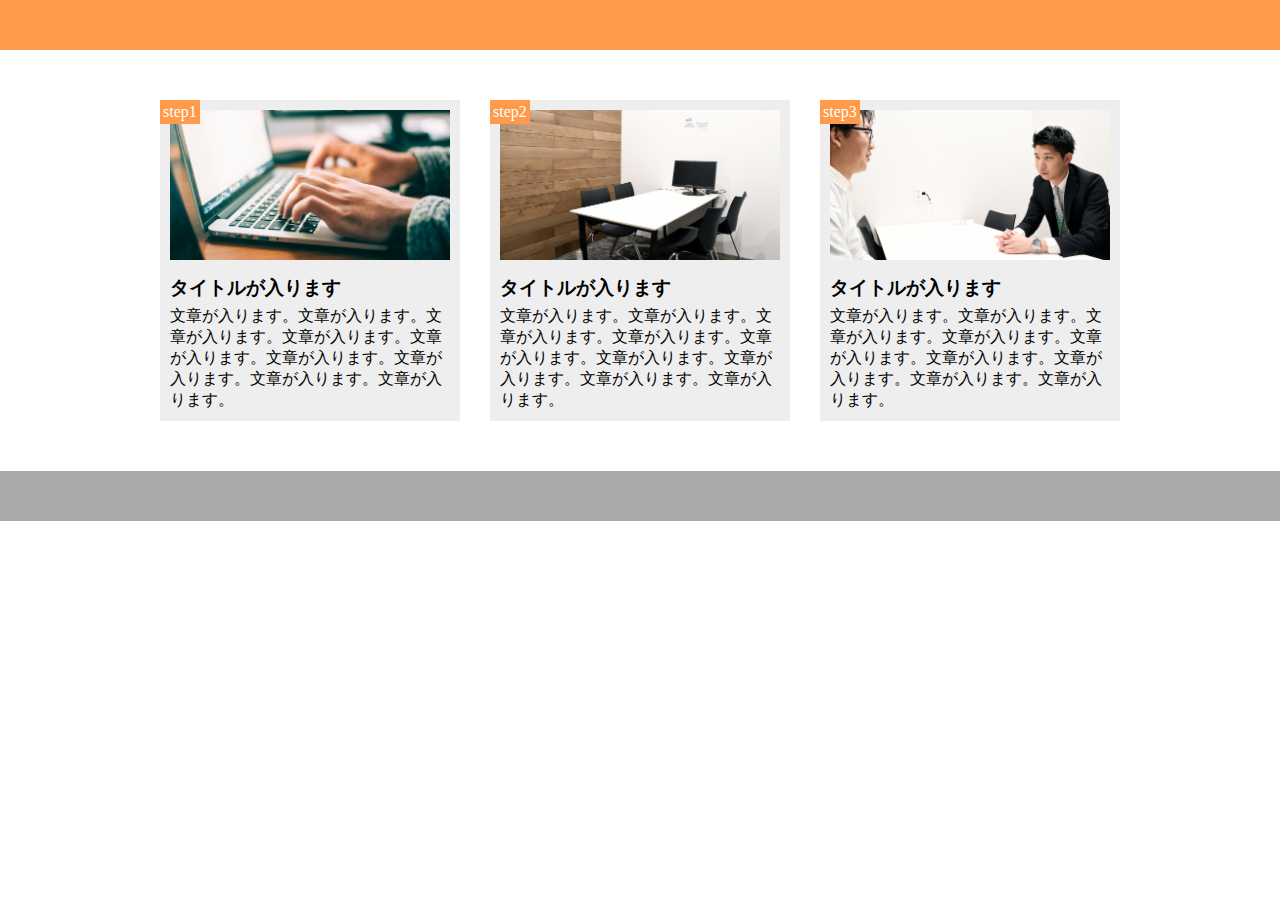
<file: chapter10_exercise/exercise10.html>
<!DOCTYPE html>
<html lang="ja">

<head>
  <meta charset="UTF-8">
  <meta name="viewport" content="width=device-width,initial-scale=1.0">
  <link rel="stylesheet" href="exercise10.css">
  <title>exercise10</title>
</head>

<header>
  <div class="header_box"></div>
</header>

<body>

  <div class="main_field">
    <div class="field">
      <div class="step">step1</div>
      <div class="image_text">
        <div class="image1 image"></div>
        <div class="text">
          <h3>タイトルが入ります</h3>
          <p>文章が入ります。文章が入ります。文章が入ります。文章が入ります。文章が入ります。文章が入ります。文章が入ります。文章が入ります。文章が入ります。</p>
        </div>
      </div>
    </div>
    <div class="field">
      <div class="step">step2</div>
      <div class="image_text">
        <div class="image2 image"></div>
        <div class="text">
          <h3>タイトルが入ります</h3>
          <p>文章が入ります。文章が入ります。文章が入ります。文章が入ります。文章が入ります。文章が入ります。文章が入ります。文章が入ります。文章が入ります。</p>
        </div>
      </div>
    </div>
    <div class="field_end">
      <div class="step">step3</div>
      <div class="image_text">
        <div class="image3 image"></div>
        <div class="text">
          <h3>タイトルが入ります</h3>
          <p>文章が入ります。文章が入ります。文章が入ります。文章が入ります。文章が入ります。文章が入ります。文章が入ります。文章が入ります。文章が入ります。</p>
        </div>
      </div>
    </div>
  </div>

</body>

<footer></footer>

</html>
</file>
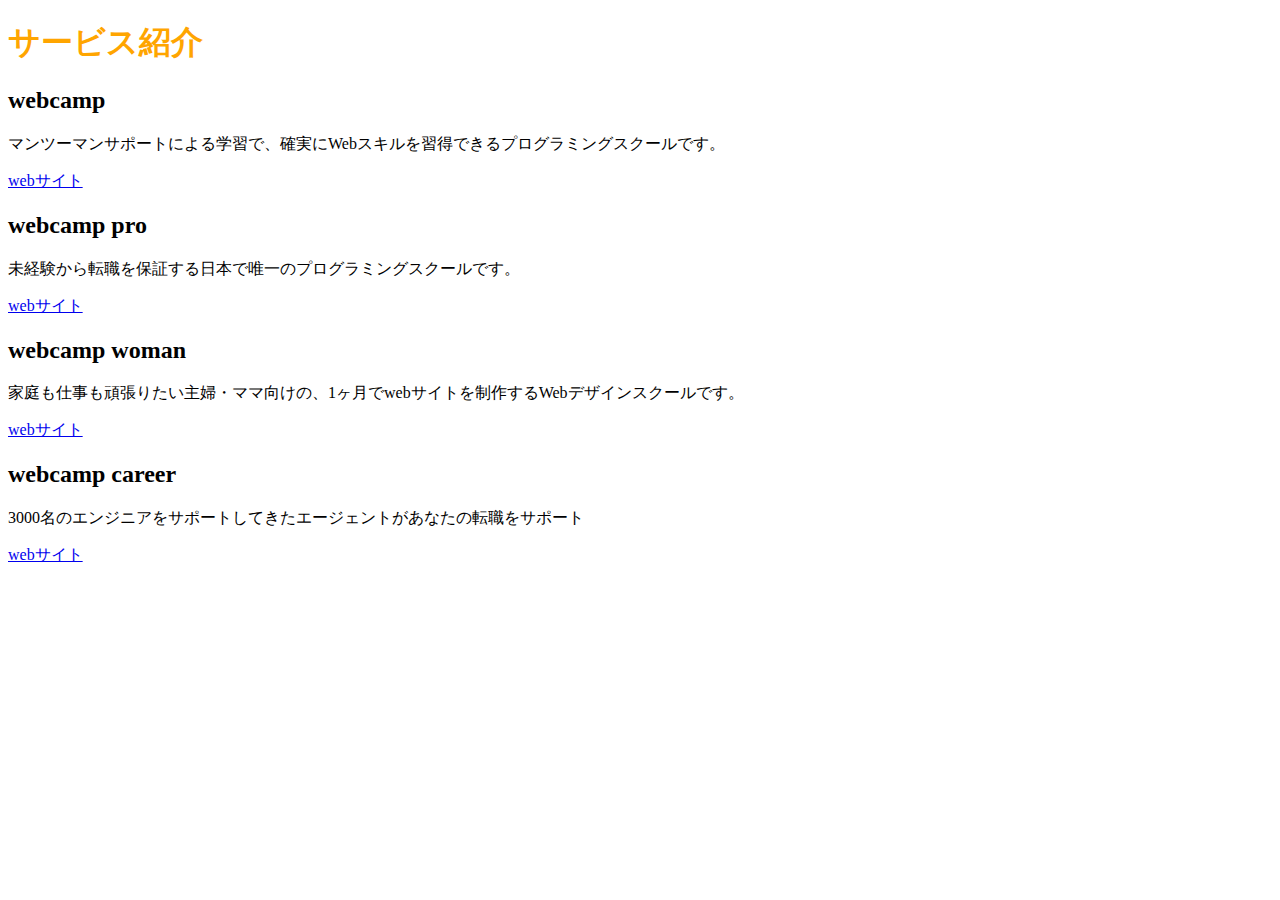
<file: chapter2_exercise/exercise2.html>
<!DOCTYPE HTML>
<html lang="ja">

<head>
  <meta charset="UTF-8" />
  <title>execise2</title>
  <link rel="stylesheet" href="exercise2.css" />
</head>

<body>
  <h1 class="head-orange">サービス紹介</h1>
  <h2>webcamp</h2>
  <p>マンツーマンサポートによる学習で、確実にWebスキルを習得できるプログラミングスクールです。</p>
  <a href="web1">webサイト</a>
  <h2>webcamp pro</h2>
  <p>未経験から転職を保証する日本で唯一のプログラミングスクールです。</p>
  <a href="web2">webサイト</a>
  <h2>webcamp woman</h2>
  <p>家庭も仕事も頑張りたい主婦・ママ向けの、1ヶ月でwebサイトを制作するWebデザインスクールです。</p>
  <a href="web3">webサイト</a>
  <h2>webcamp career</h2>
  <p>3000名のエンジニアをサポートしてきたエージェントがあなたの転職をサポート</p>
  <a href="web4">webサイト</a>
</body>
</file>
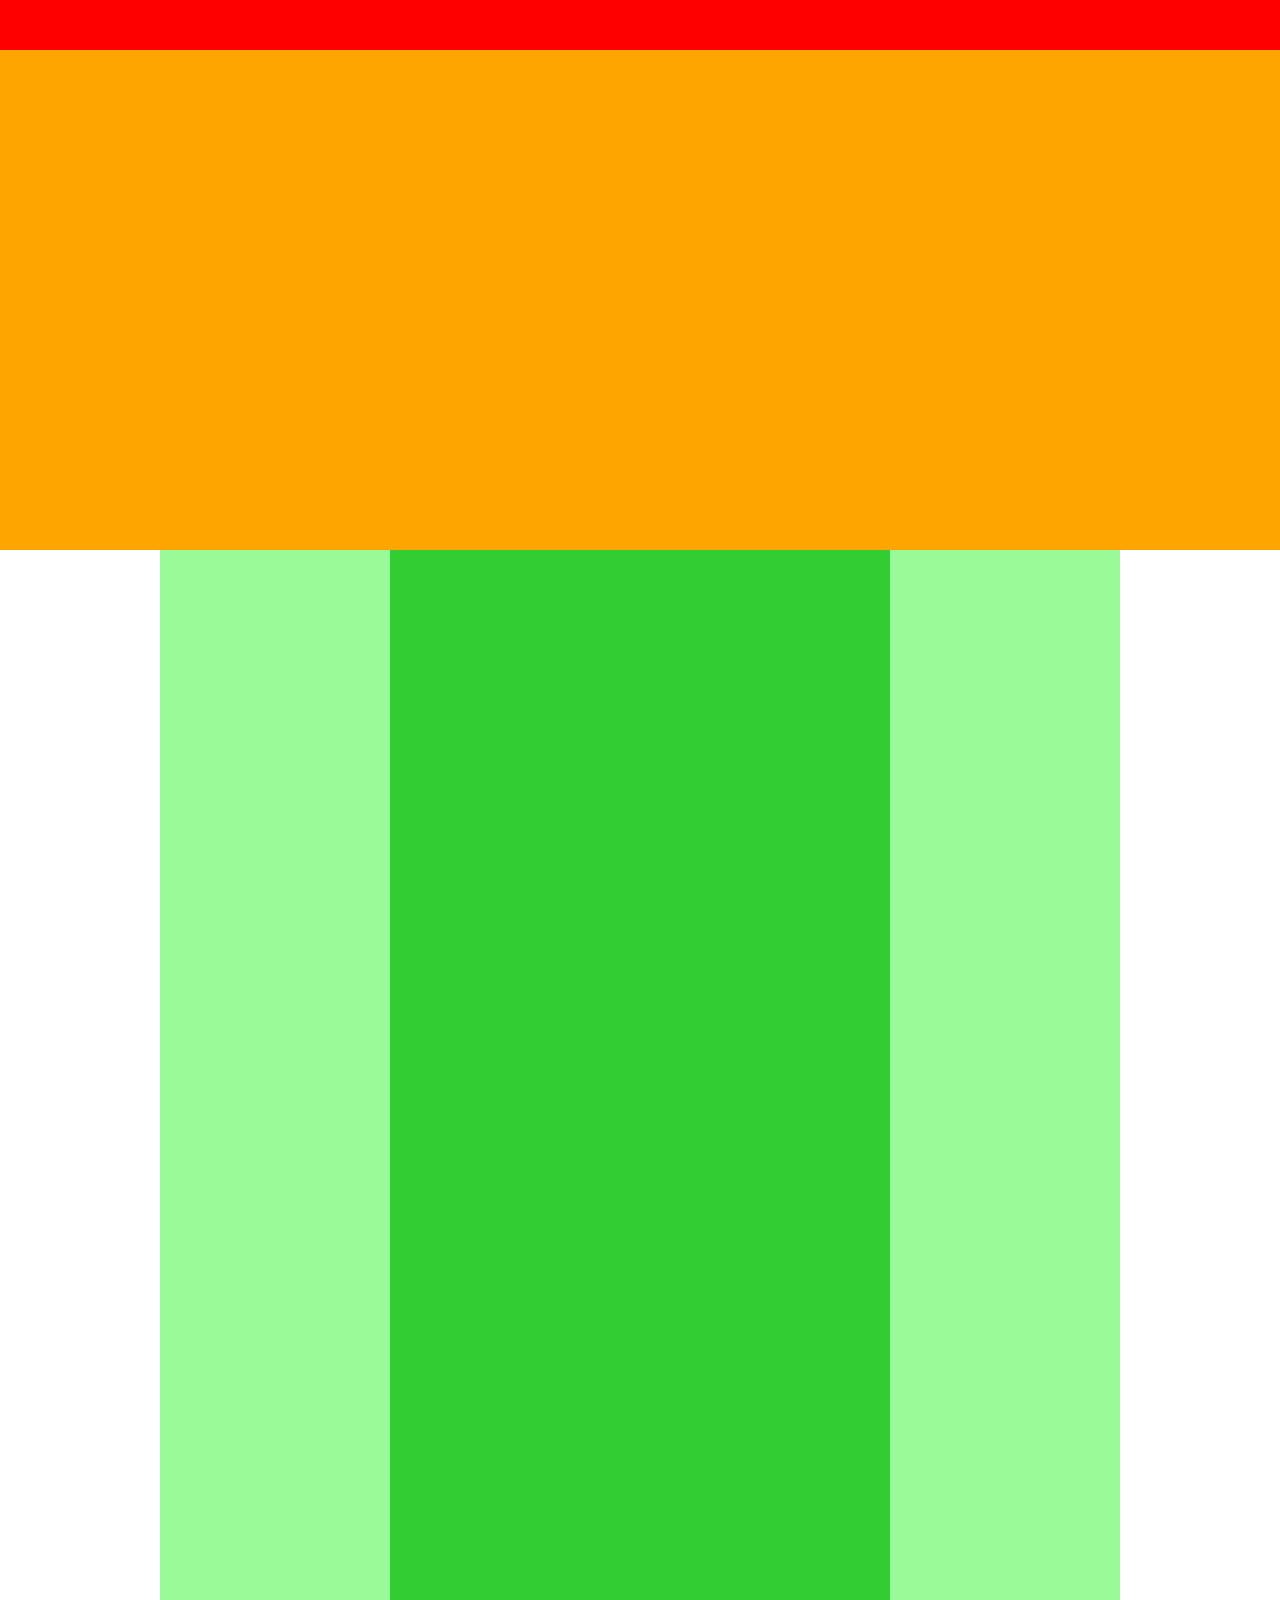
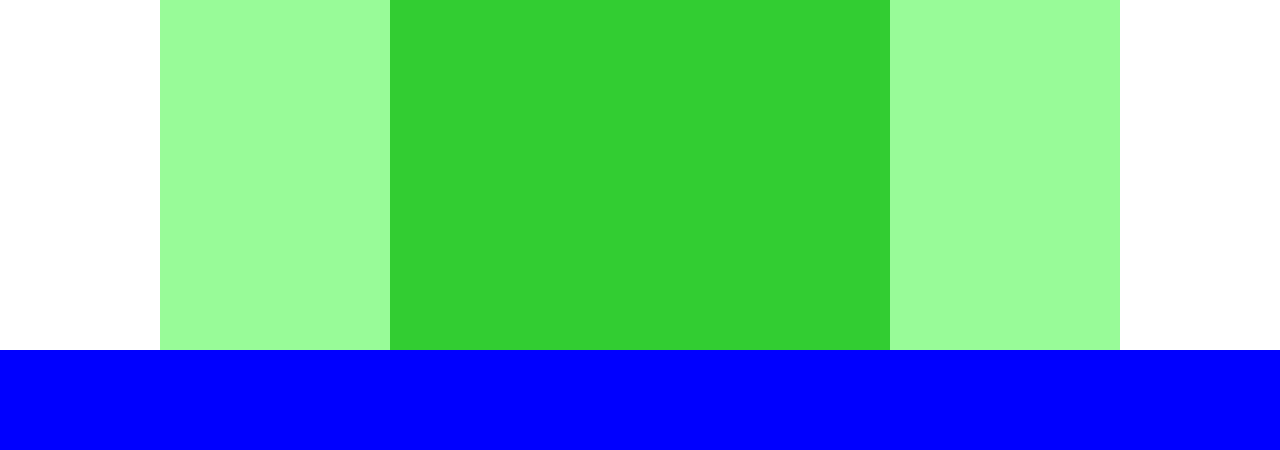
<file: chapter4_exercise/exercise4.html>
<!DOCTYPE html>
<html lang="ja">
<head>
  <meta charset="UTF-8">
  <link rel="stylesheet" href="exercise4.css">
  <title>exercise4</title>
</head>

<body>
  <div class="header"></div>
  <div class="main-visual"></div>
  <div class="mainbase">
    <div class="mainleft"></div>
    <div class="maincenter"></div>
    <div class="mainright"></div>
  </div>
  <div class="footer"></div>

</body>
</html>
</file>
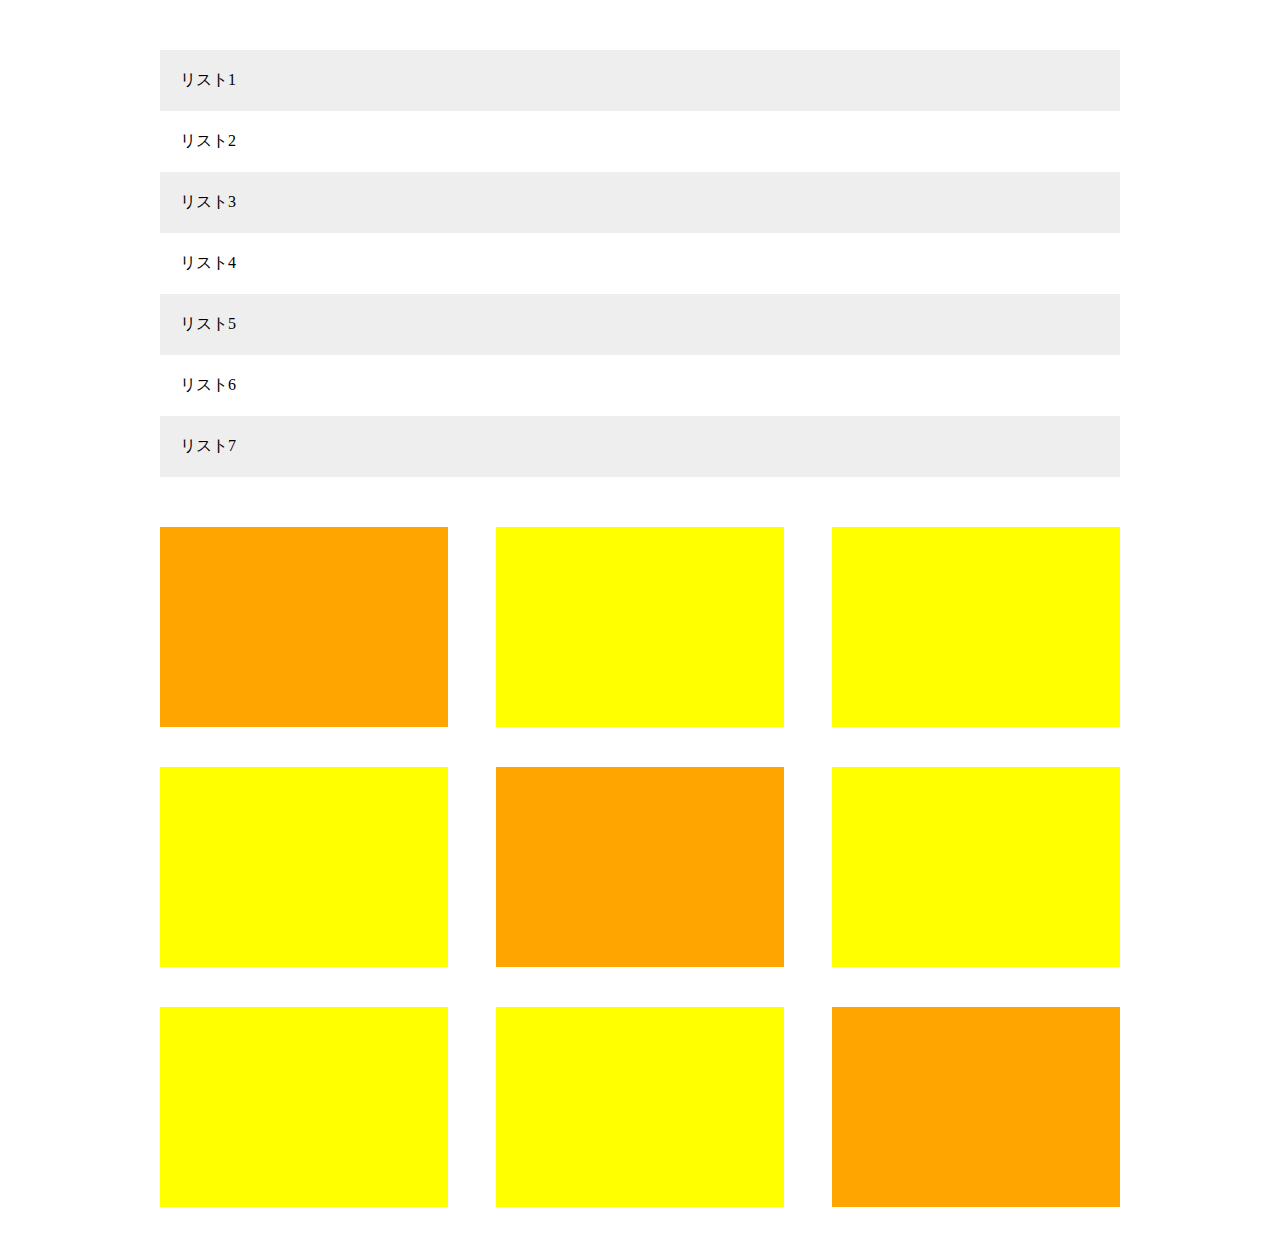
<file: chapter8_exercise/exercise8.html>
<!DOCTYPE html>
<html lang="ja">

<head>
  <meta charset="UTF-8">
  <link rel="stylesheet" href="exercise8.css">
  <title>exercise8</title>
</head>

<main>
  <nav>
    <ul class="listbox">
      <li class="list">リスト1</li>
      <li class="list">リスト2</li>
      <li class="list">リスト3</li>
      <li class="list">リスト4</li>
      <li class="list">リスト5</li>
      <li class="list">リスト6</li>
      <li class="list">リスト7</li>
    </ul>
  </nav>
  <div class="boximg">
    <div class="orange box row1 column1"></div>
    <div class="yellow box row1 column2"></div>
    <div class="yellow box row1 column3"></div>
    <div class="yellow box row2 column1"></div>
    <div class="orange box row2 column2"></div>
    <div class="yellow box row2 column3"></div>
    <div class="yellow box row3 column1"></div>
    <div class="yellow box row3 column2"></div>
    <div class="orange box row3 column3"></div>
  </ｄiv>
</main>


</html>
</file>
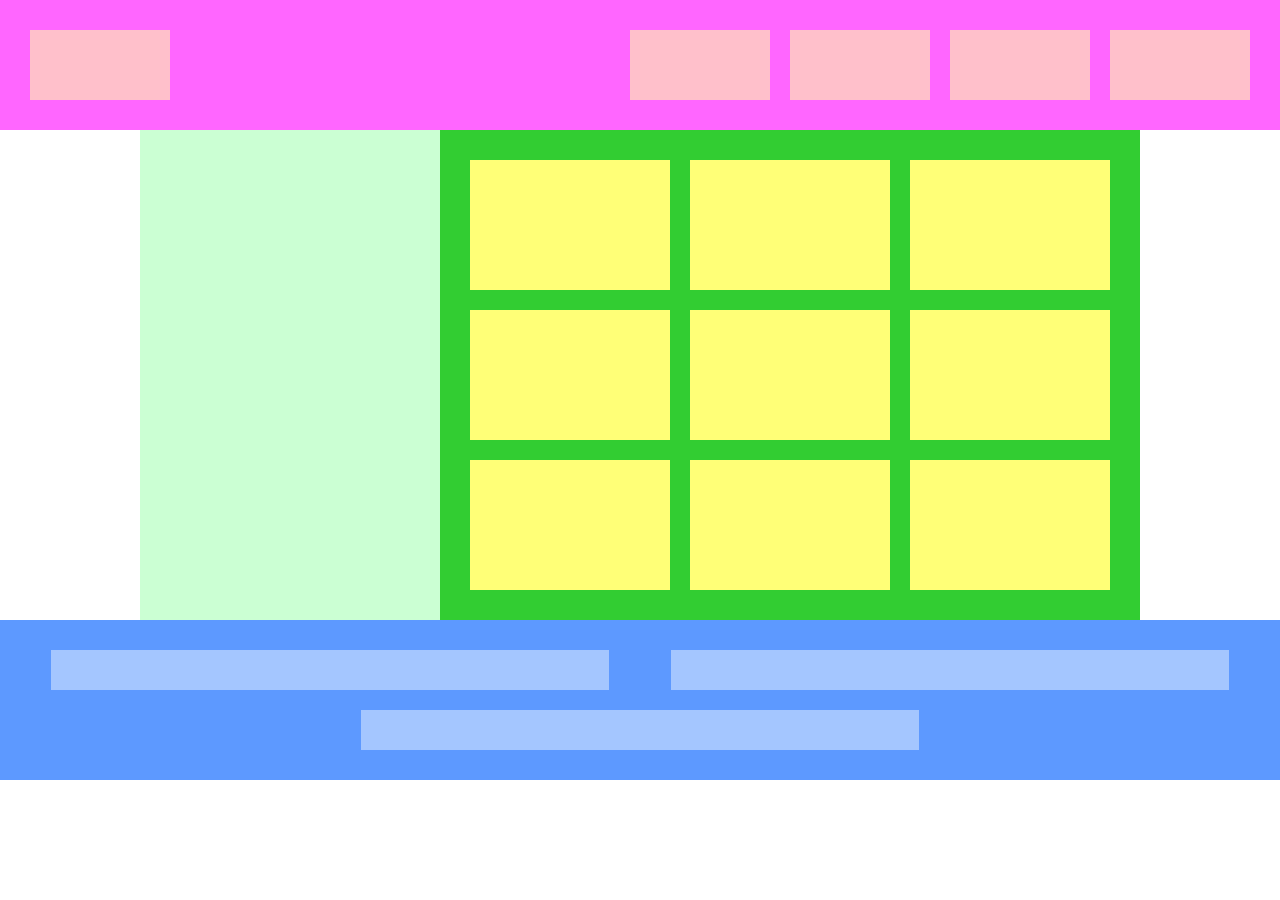
<file: flexbox_exercise/exercise_flex.html>
<!DOCTYPE html>
<html lang="ja">

<head>
  <meta charset="UTF-8">
  <link rel="stylesheet" href="exercise_flex.css">
  <title>exercise_flex</title>
</head>

<body>
  <header>
    <div class="top_parent">
      <div class="top_box"></div>
      <div class="top_box"></div>
      <div class="top_box"></div>
      <div class="top_box"></div>
      <div class="top_box"></div>
    </div>
  </header>

  <main>
    <div class="middle_square"></div>
    <div class="middle_parent">
      <div class="middle_box"></div>
      <div class="middle_box"></div>
      <div class="middle_box"></div>
      <div class="middle_box"></div>
      <div class="middle_box"></div>
      <div class="middle_box"></div>
      <div class="middle_box"></div>
      <div class="middle_box"></div>
      <div class="middle_box"></div>
    </div>
  </main>

  <footer>
    <div class="bottom_parent">
      <div class="bottom_box"></div>
      <div class="bottom_box"></div>
      <div class="bottom_box"></div>
    </div>
  </footer>
</body>

</html>
</file>
<file: chapter10_exercise/exercise10.css>
* {
  margin: 0;
  padding: 0;
  box-sizing: border-box;
}

.header_box {
  height: 50px;
  background-color: #ff9a4b;
}

.main_field {
  margin: 50px auto;
  width: 960px;
  display: flex;
}

.field {
  background-color: #eeeeee;
  width: 300px;
  position: relative;
  margin-right: 30px;
}

.field_end {
  background-color: #eeeeee;
  width: 300px;
  position: relative;
}

.step {
  position: absolute;
  color: white;
  background-color: #ff9a4b;
  padding: 3px;
}

.image_text {
  margin: 10px;
}

.image {
  height: 150px;
  background-size: cover;
  background-position: bottom;
  margin-bottom: 15px;
}

.image1 {
  background-image: url(img/flow01.png);
}

.image2 {
  background-image: url(img/flow02.png);
}

.image3 {
  background-image: url(img/flow03.png);
}

h3 {
  margin: 5px 0;
}

footer {
  height: 50px;
  background-color: #aaaaaa;
}

@media screen and (max-width: 768px) {
  .main_field {
    width: 100%;
    display: inline-block;
  }

  .field {
    width: 90%;
    margin-left: auto;
    margin-right: auto;
    margin-bottom: 20px;
  }

  .field_end {
    width: 90%;
    width: 90%;
    margin-left: auto;
    margin-right: auto;
  }
}
</file>
<file: chapter2_exercise/exercise2.css>
.head-orange{
  color:orange;
}
</file>
<file: chapter4_exercise/exercise4.css>
*{
  margin: 0;
  padding: 0;
  box-sizing: border-box;
}

.header{
  width: 100%;
  height: 50px;
  background-color: red;
}

.main-visual{
  width: 100%;
  height: 500px;
  background-color: orange;
}

.mainbase{
  width: 960px;
  display: flex;
  justify-content: center;
  margin: 0 auto;
}

.mainleft{
  width: 230px;
  height: 1400px;
  background-color: palegreen;
}

.maincenter{
  width: 500px;
  height: 1400px;
  background-color: limegreen;
}

.mainright{
  width: 230px;
  height: 1400px;
  background-color: palegreen;
}

.footer{
  width: 100%;
  height: 100px;
  background-color: blue;
}
</file>
<file: chapter8_exercise/exercise8.css>
* {
  margin: 0;
  padding: 0;
  box-sizing: border-box;
}

main {
  margin: 50px auto;
  width: 960px;
}

.listbox {
  margin-bottom: 50px;
}

.list {
  list-style: none;
  padding: 20px;
}

.list:nth-child(odd) {
  background-color: #eee;
}

.boximg {
  height: 680px;
  width: 960;
  display: flex;
  justify-content: center;
  flex-wrap: wrap;
}

.row1 {
  margin-bottom: 40px;
}

.row2 {
  margin-bottom: 40px;
}

.box {
  height: 200px;
  width: 30%;
}

.column1 {
  margin-right: 5%;
}

.column2 {
  margin-right: 5%;
}

.orange {
  background-color: orange;
}

.yellow {
  background-color: yellow;
}
</file>
<file: flexbox_exercise/exercise_flex.css>
* {
  margin: 0;
  padding: 0;
  box-sizing: border-box;
}

.top_parent {
  display: flex;
  background-color: #ff66ff;
  width: 100%;
  padding: 30px 20px;
}

.top_parent > :first-child {
  margin-right: auto;
}

.top_box {
  background-color: pink;
  flex-basis: 140px;
  height: 70px;
  margin: 0 10px;
}

main {
  display: flex;
  height: 490px;
  justify-content: center;
}

.middle_square {
  background-color: #cbffd3;
  width: 300px;
}

.middle_parent {
  background-color: limegreen;
  padding: 20px;
  max-width: 700px;
  display: flex;
  flex-grow: 1;
  flex-wrap: wrap;
}

.middle_box {
  background-color: #ffff77;
  flex-basis: 200px;
  height: 130px;
  margin: 10px;
}

.bottom_parent {
  background-color: #5d99ff;
  width: 100%;
  height: 160px;
  padding: 20px;
  display: flex;
  flex-wrap: wrap;
  justify-content: space-around;
}

.bottom_box {
  background-color: #a4c6ff;
  margin: 10px;
  flex-basis: 45%;
  max-width: 600px;
  height: 40px;
}
</file>
